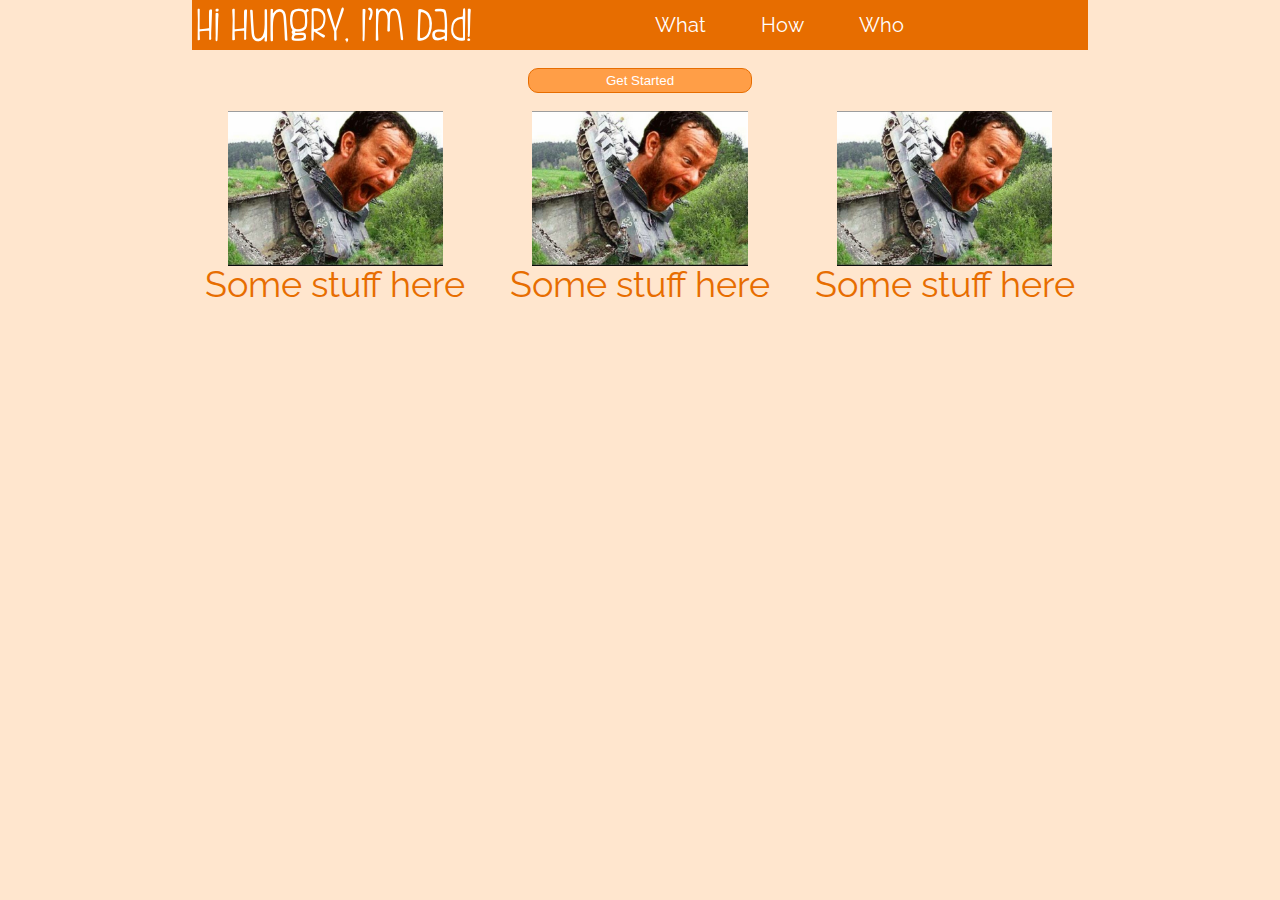
<file: index.html>
<html>
    <head>
        <meta name="viewport" content="width=device-width, initial-scale=1">
        <link rel="stylesheet" href="css/index.css">
        <link href="https://fonts.googleapis.com/css?family=Raleway&display=swap" rel="stylesheet">
    </head>
    <body>
        <section class="nav">
            <img src="assets/hi_hungry__i___m_dad_.png">
            <nav class="navbar">
                <a href="index.html">What</a>
                <a href="how.html">How</a>
                <a href="who.html">Who</a>
            </nav>
        </section>
        <section class="button">
            <a href="#"><button class="get-started">Get Started</button> </a>
        </section>
        <section class="hype-zone">
            <div class="hype-box">
                <img src="assets/tomtanks.jpg">
                <div><h1>Some stuff here</h1></div>
            </div>
            <div class="hype-box">
                <img src="assets/tomtanks.jpg">
                <div><h1>Some stuff here</h1></div>
            </div>
            <div class="hype-box">
                <img src="assets/tomtanks.jpg">
                <div><h1>Some stuff here</h1></div>
            </div>
        </section>
    </body>
</html>
</file>
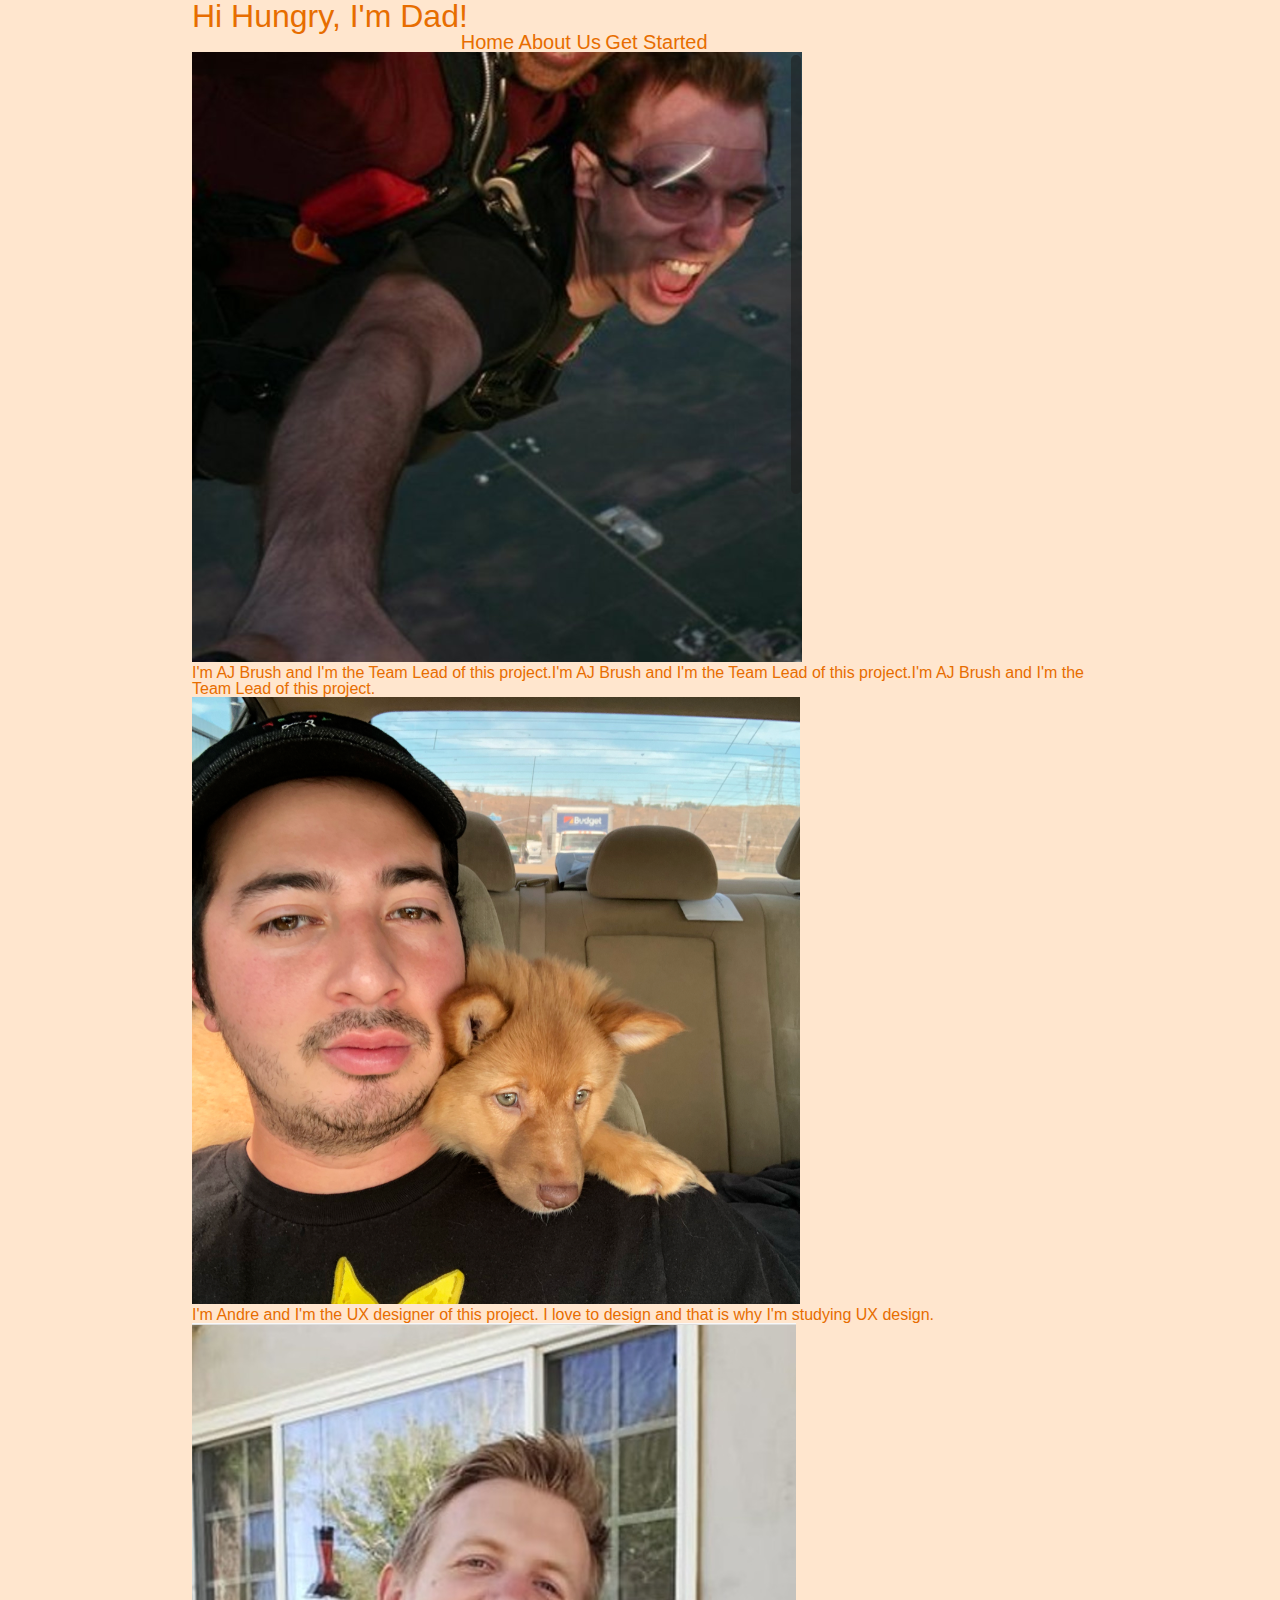
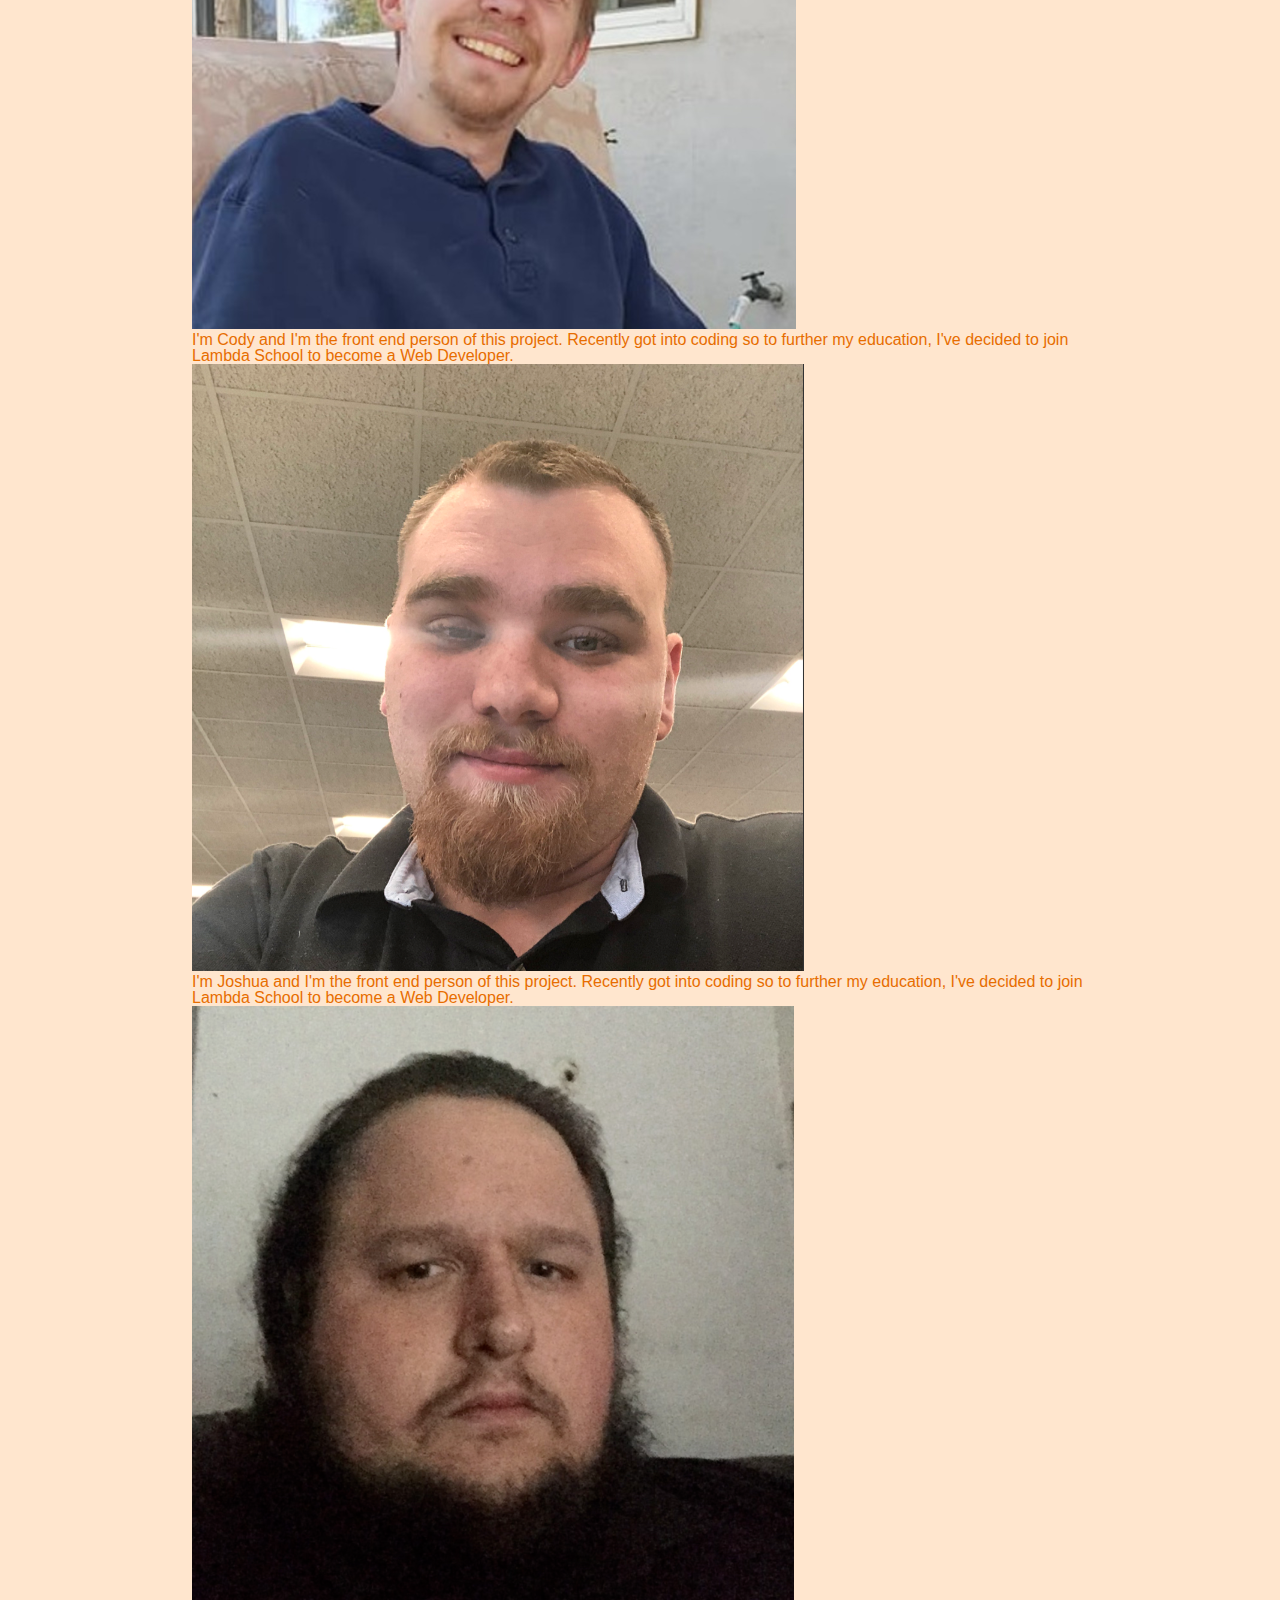
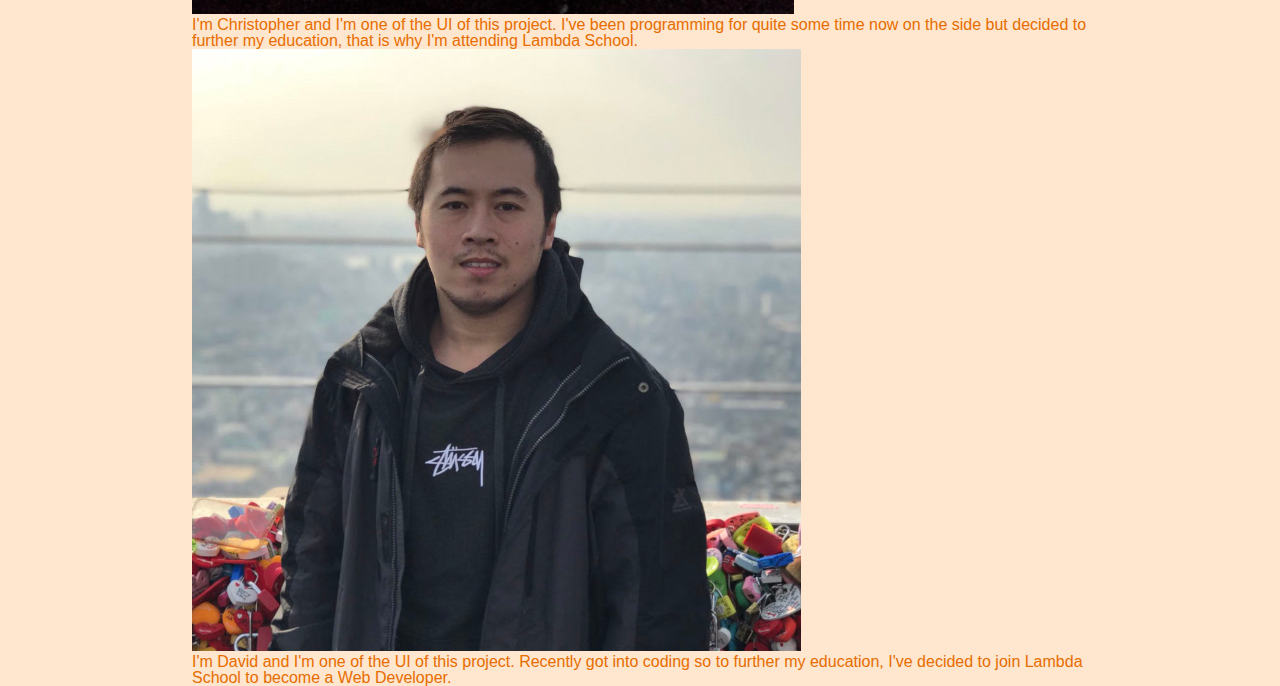
<file: about.html>
<!DOCTYPE html>
<html lang="en">
<head>
    <meta charset="UTF-8">
    <meta name="viewport" content="width=device-width, initial-scale=1.0">
    <meta http-equiv="X-UA-Compatible" content="ie=edge">
    <title>Hi Hungry, I'm Dad!</title>

    <link rel="stylesheet" href="css/index.css">
</head>

<body>
    <div class="container home">
        <header>
            <h2>Hi Hungry, I'm Dad!</h2>   
            <nav>
                <a href="./index.html">Home</a>
                <a href="#">About Us</a>
                <a href="#">Get Started</a>
            </nav>     
        </header>
        <section class="tll">
            <div class="Team">
                <img class="ajPic" src="img/aj.png" alt="">
                <p>I'm AJ Brush and I'm the Team Lead of this project.I'm AJ Brush and I'm the Team Lead of this project.I'm AJ Brush and I'm the Team Lead of this project.</p>
            </div>
            <div class="Team">
                <img class="" src="img/andre.png" alt="">
                <p>I'm Andre and I'm the UX designer of this project. I love to design and that is why I'm studying UX design.</p>
            </div>
        </section>
        <section class="tll">
            <div class="Team">
                <img class="" src="img/cody.png" alt="">
                <p>I'm Cody and I'm the front end person of this project. Recently got into coding so to further my education, I've decided to join Lambda School to become a Web Developer.</p>
            </div>
            <div class="Team">
                <img class="" src="img/joshua.png" alt="">
                <p>I'm Joshua and I'm the front end person of this project. Recently got into coding so to further my education, I've decided to join Lambda School to become a Web Developer.</p>
            </div>
        </section>
        <section class="tll">
            <div class="Team">
                <img class="" src="img/chris.png" alt="">
                <p>I'm Christopher and I'm one of the UI  of this project. I've been programming for quite some time now on the side but decided to further my education, that is why I'm attending Lambda School.</p>
            </div>
            <div class="Team">
                <img class="" src="img/david.png" alt="">
                <p>I'm David and I'm one of the UI of this project. Recently got into coding so to further my education, I've decided to join Lambda School to become a Web Developer.</p>
            </div>
        </section>
    </div>
</body>
</file>
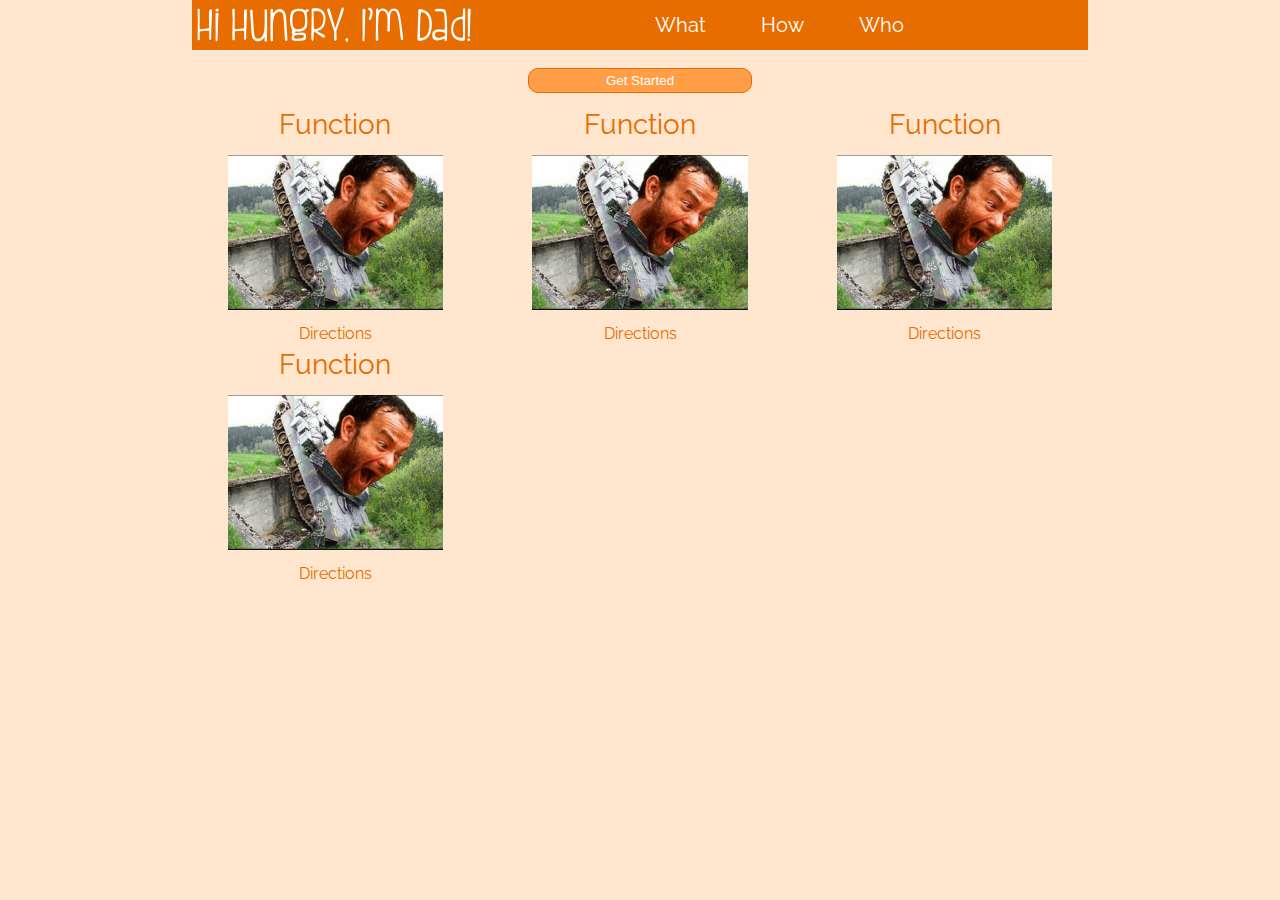
<file: how.html>
<html>
    <head>
        <meta name="viewport" content="width=device-width, initial-scale=1">
        <link rel="stylesheet" href="css/index.css">
        <link href="https://fonts.googleapis.com/css?family=Raleway&display=swap" rel="stylesheet">
    </head>
    <body>
        <section class="nav">
            <img src="assets/hi_hungry__i___m_dad_.png">
            <nav class="navbar">
                <a href="index.html">What</a>
                <a href="how.html">How</a>
                <a href="who.html">Who</a>
            </nav>
        </section>
        <section class="button">
            <a href="#"><button class="get-started">Get Started</button> </a>
        </section>
        <section class="how-to">
            <section class="how-to-box">
                <h3>Function</h3>
                <br>
                <img src="assets/tomtanks.jpg">
                <br>
                <div>Directions</div>
            </section>
            <section class="how-to-box">
                <h3>Function</h3>
                <br>
                <img src="assets/tomtanks.jpg">
                <br>
                <div>Directions</div>
            </section>
            <section class="how-to-box">
                <h3>Function</h3>
                <br>
                <img src="assets/tomtanks.jpg">
                <br>
                <div>Directions</div>
            </section>
            <section class="how-to-box">
                <h3>Function</h3>
                <br>
                <img src="assets/tomtanks.jpg">
                <br>
                <div>Directions</div>
            </section>
        </section>
    </body>
</html>
</file>
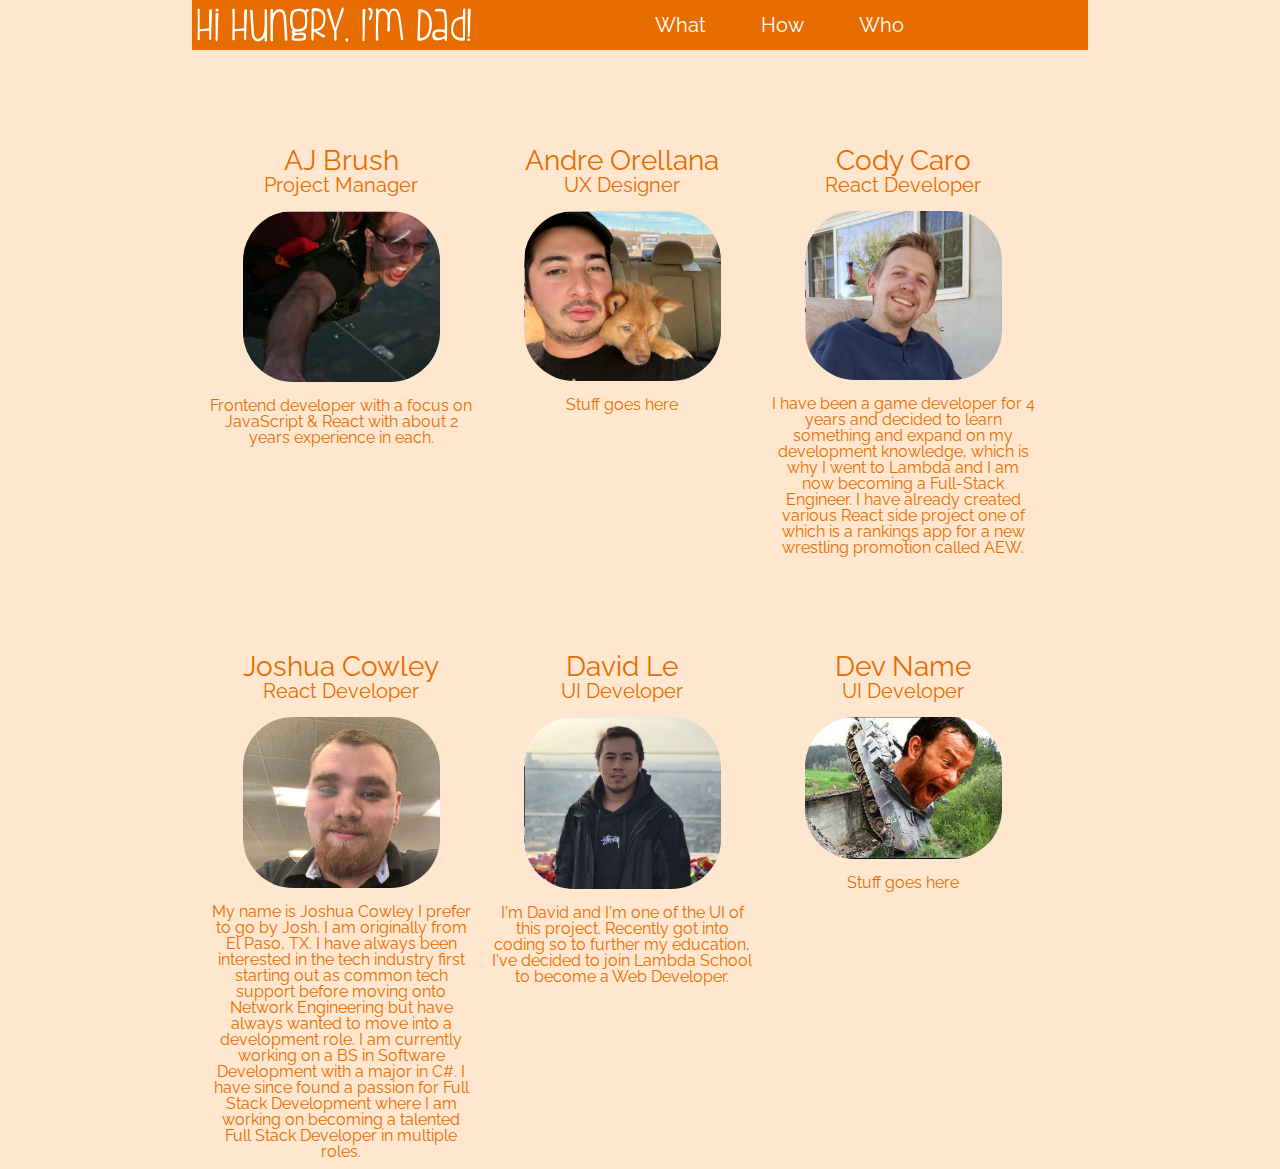
<file: who.html>
<html>
    <head>
        <meta name="viewport" content="width=device-width, initial-scale=1">
        <link rel="stylesheet" href="css/index.css">
        <link href="https://fonts.googleapis.com/css?family=Raleway&display=swap" rel="stylesheet">
    </head>
    <body>
        <section class="nav">
            <img src="assets/hi_hungry__i___m_dad_.png">
            <nav class="navbar">
                <a href="index.html">What</a>
                <a href="how.html">How</a>
                <a href="who.html">Who</a>
            </nav>
        </section>
        <section class="dev">
            <section class="dev-box">
                <h3>AJ Brush</h3>
                <h4>Project Manager</h4>
                <br>
                <img src="assets/aj.png">
                <br>
                Frontend developer with a focus on JavaScript & React with about 2 years experience in each.
            </section>
            <section class="dev-box">
                <h3>Andre Orellana</h3>
                <h4>UX Designer</h4>
                <br>
                <img src="assets/andre.png">
                <br>
                Stuff goes here
            </section>
            <section class="dev-box">
                <h3>Cody Caro</h3>
                <h4>React Developer</h4>
                <br>
                <img src="assets/cody.png">
                <br>
                I have been a game developer for 4 years and decided to learn something and expand on my development knowledge, which is why I went to Lambda and I am now becoming a Full-Stack Engineer. I have already created various React side project one of which is a rankings app for a new wrestling promotion called AEW.
            </section>
            <section class="dev-box">
                <h3>Joshua Cowley</h3>
                <h4>React Developer</h4>
                <br>
                <img src="assets/Josh.png">
                <br>
                My name is Joshua Cowley I prefer to go by Josh. I am originally from El Paso, TX. I have always been interested in the tech industry first starting out as common tech support before moving onto Network Engineering but have always wanted to move into a development role. I am currently working on a BS in Software Development with a major in C#. I have since found a passion for Full Stack Development where I am working on becoming a talented Full Stack Developer in multiple roles.
            </section>
            <section class="dev-box">
                <h3>David Le</h3>
                <h4>UI Developer</h4>
                <br>
                <img src="assets/david.png">
                <br>
                I'm David and I'm one of the UI of this project. Recently got into coding so to further my education, I've decided to join Lambda School to become a Web Developer.
            </section>
            <section class="dev-box">
                <h3>Dev Name</h3>
                <h4>UI Developer</h4>
                <br>
                <img src="assets/tomtanks.jpg">
                <br>
                Stuff goes here
            </section>
        </section>
    </body>
</html>
</file>
<file: css/index.css>
html,
body,
div,
span,
applet,
object,
iframe,
h1,
h2,
h3,
h4,
h5,
h6,
p,
blockquote,
pre,
a,
abbr,
acronym,
address,
big,
cite,
code,
del,
dfn,
em,
img,
ins,
kbd,
q,
s,
samp,
small,
strike,
strong,
sub,
sup,
tt,
var,
b,
u,
i,
center,
dl,
dt,
dd,
ol,
ul,
li,
fieldset,
form,
label,
legend,
table,
caption,
tbody,
tfoot,
thead,
tr,
th,
td,
article,
aside,
canvas,
details,
embed,
figure,
figcaption,
footer,
header,
hgroup,
menu,
nav,
output,
ruby,
section,
summary,
time,
mark,
audio,
video {
  margin: 0;
  padding: 0;
  border: 0;
  font-size: 100%;
  font: inherit;
  vertical-align: baseline;
}
body {
  line-height: 1;
}
ol,
ul {
  list-style: none;
}
blockquote,
q {
  quotes: none;
}
blockquote:before,
blockquote:after,
q:before,
q:after {
  content: '';
  content: none;
}
table {
  border-collapse: collapse;
  border-spacing: 0;
}
html {
  font-size: 62.5%;
  background: #FFE6CE;
  height: 100%;
}
html,
body {
  padding: 0;
  margin: 0;
}
body {
  min-height: 100%;
}
h1 {
  font-size: 3.6rem;
}
h2 {
  font-size: 3.2rem;
}
h3 {
  font-size: 2.8rem;
}
h4 {
  font-size: 2rem;
}
body {
  background-color: #FFE6CE;
  color: #E76D00;
  margin: auto;
  font-family: 'Raleway', sans-serif;
  font-size: 1.6rem;
}
@media (max-width: 500px) {
  body {
    width: 100%;
  }
}
@media (min-width: 501px) and (max-width: 999px) {
  body {
    width: 85%;
  }
}
@media (min-width: 1000px) {
  body {
    width: 70%;
  }
}
nav {
  margin: auto;
}
@media (max-width: 500px) {
  nav {
    width: 60%;
  }
}
@media (min-width: 501px) and (max-width: 999px) {
  nav {
    width: 50%;
  }
}
@media (min-width: 1000px) {
  nav {
    width: 40%;
  }
}
nav a {
  text-decoration: none;
  color: #E76D00;
  font-size: 2rem;
}
.get-started {
  margin: 2% 0% -2% 0%;
  height: 25px;
  width: 25%;
  background: #FF9E47;
  border: 1px solid #E76D00;
  border-radius: 10px;
  color: white;
}
.nav {
  height: 50px;
  background: #E76D00;
  display: flex;
  flex-direction: row;
  justify-content: space-between;
  flex-wrap: nowrap;
  align-items: center;
}
.nav img {
  margin-left: 5px;
}
.navbar {
  display: flex;
  flex-direction: row;
  justify-content: space-evenly;
  flex-wrap: nowrap;
  align-items: center;
}
.navbar a {
  color: white;
}
.button {
  text-align: center;
}
.hype-zone {
  display: flex;
  flex-direction: row;
  flex-wrap: wrap;
  margin-top: 3%;
}
@media (min-width: 501px) and (max-width: 999px) {
  .hype-zone {
    justify-content: space-between;
  }
}
@media (min-width: 1000px) {
  .hype-zone {
    justify-content: space-between;
  }
}
.hype-box {
  display: flex;
  flex-direction: column;
  margin: auto;
}
.hype-box div {
  margin: auto;
}
@media (max-width: 500px) {
  .hype-box {
    margin-top: 5%;
  }
  .hype-box img {
    max-width: 80%;
    margin: 1% auto;
  }
}
@media (min-width: 501px) and (max-width: 999px) {
  .hype-box {
    width: 48%;
    min-width: 350px;
    margin: 10% 0% 0% 0%;
  }
  .hype-box img {
    width: 60%;
    margin: auto;
  }
}
@media (min-width: 501px) and (max-width: 999px) and (min-width: 501px) and (max-width: 837px) {
  .hype-box {
    width: 80%;
    margin: 5% auto;
  }
  .hype-box img {
    width: 80%;
  }
}
@media (min-width: 1000px) {
  .hype-box {
    width: 32%;
    margin: 1% 0% 0% 0%;
  }
  .hype-box img {
    width: 75%;
    margin: auto;
  }
}
.how-to {
  display: flex;
  flex-direction: row;
  flex-wrap: wrap;
  margin-top: 3%;
}
@media (min-width: 501px) and (max-width: 999px) {
  .how-to {
    justify-content: space-between;
  }
}
@media (min-width: 1000px) {
  .how-to {
    justify-content: space-between;
  }
}
.how-to-box {
  display: flex;
  flex-direction: column;
  margin: auto;
}
.how-to-box h3 {
  margin: auto;
}
.how-to-box div {
  margin: auto;
}
@media (max-width: 500px) {
  .how-to-box {
    margin-top: 5%;
  }
  .how-to-box img {
    max-width: 80%;
    margin: 1% auto;
  }
}
@media (min-width: 501px) and (max-width: 999px) {
  .how-to-box {
    width: 48%;
    min-width: 350px;
    margin: 10% 0% 0% 0%;
  }
  .how-to-box img {
    width: 60%;
    margin: auto;
  }
}
@media (min-width: 501px) and (max-width: 999px) and (min-width: 501px) and (max-width: 837px) {
  .how-to-box {
    width: 80%;
    margin: 5% auto;
  }
  .how-to-box img {
    width: 80%;
  }
}
@media (min-width: 1000px) {
  .how-to-box {
    width: 32%;
    margin: 1% 0% 0% 0%;
  }
  .how-to-box img {
    width: 75%;
    margin: auto;
  }
}
.dev {
  display: flex;
  flex-direction: row;
  flex-wrap: wrap;
  text-align: center;
  margin: 1%;
}
.dev-box {
  display: flex;
  flex-direction: column;
  margin: 1%;
  margin-top: 10%;
  width: 100%;
}
.dev-box img {
  margin-left: auto;
  margin-right: auto;
  width: 75%;
  border-radius: 50px;
}
@media (max-width: 500px) {
  .dev-box {
    margin: auto;
    margin-top: 5%;
  }
}
@media (min-width: 501px) and (max-width: 999px) {
  .dev-box {
    width: 48%;
    margin: auto;
    margin-top: 5%;
  }
}
@media (min-width: 1000px) {
  .dev-box {
    width: 30%;
  }
}
</file>
